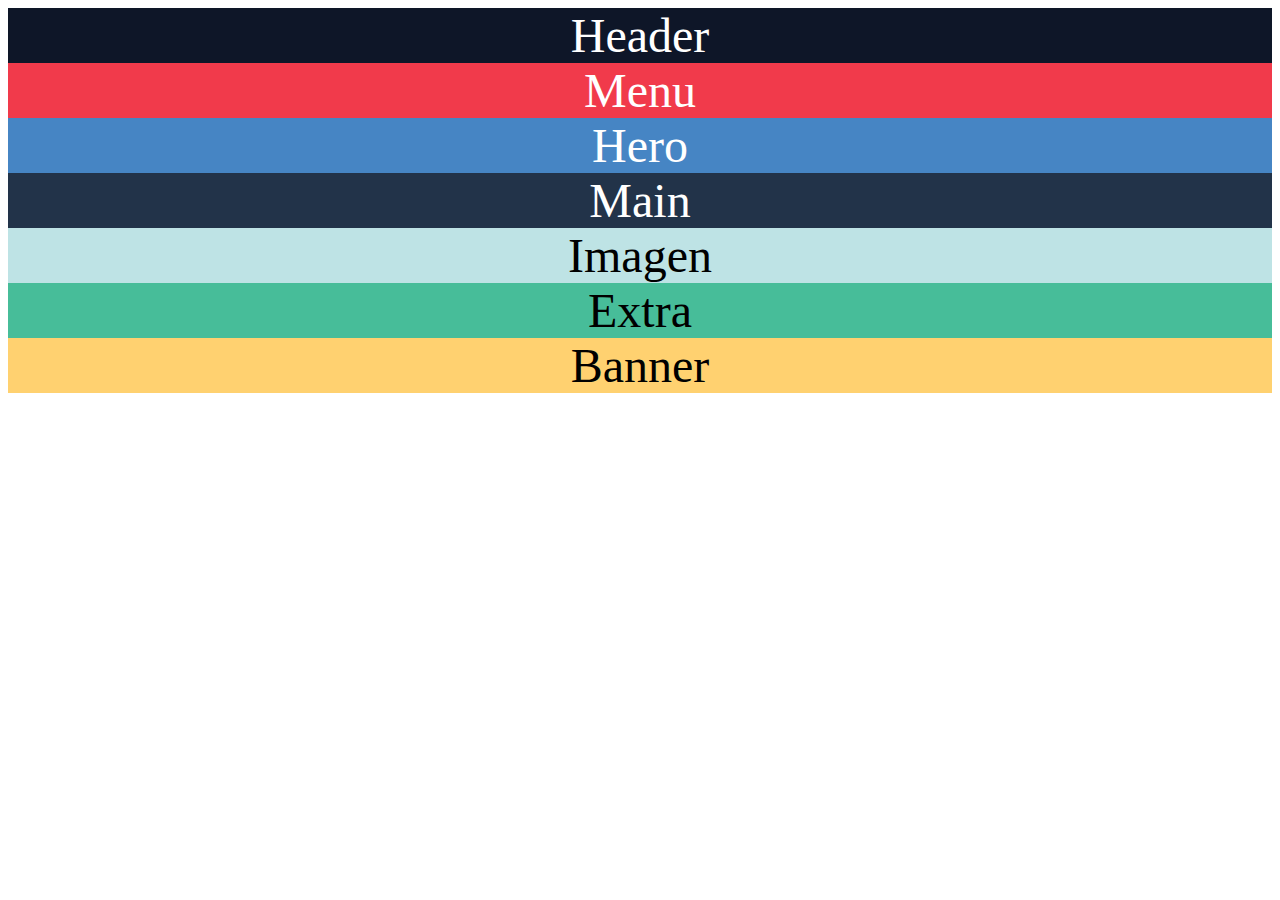
<file: css_grid/index.html>
<!DOCTYPE html>
<html lang="en">
<head>
  <meta charset="UTF-8">
  <meta http-equiv="X-UA-Compatible" content="IE=edge">
  <meta name="viewport" content="width=device-width, initial-scale=1.0">
  <link rel="stylesheet" href="./assets/css/styles.css">
  <title>Css Grid</title>
</head>
<body>
  <div class="container">
    <div class="item item1">Header</div>
    <div class="item item2">Menu</div>
    <div class="item item3">Hero</div>
    <div class="item item4">Main</div>
    <div class="item item5">Imagen</div>
    <div class="item item6">Extra</div>
    <div class="item item7">Banner</div>
</div>
</body>
</html>
</file>
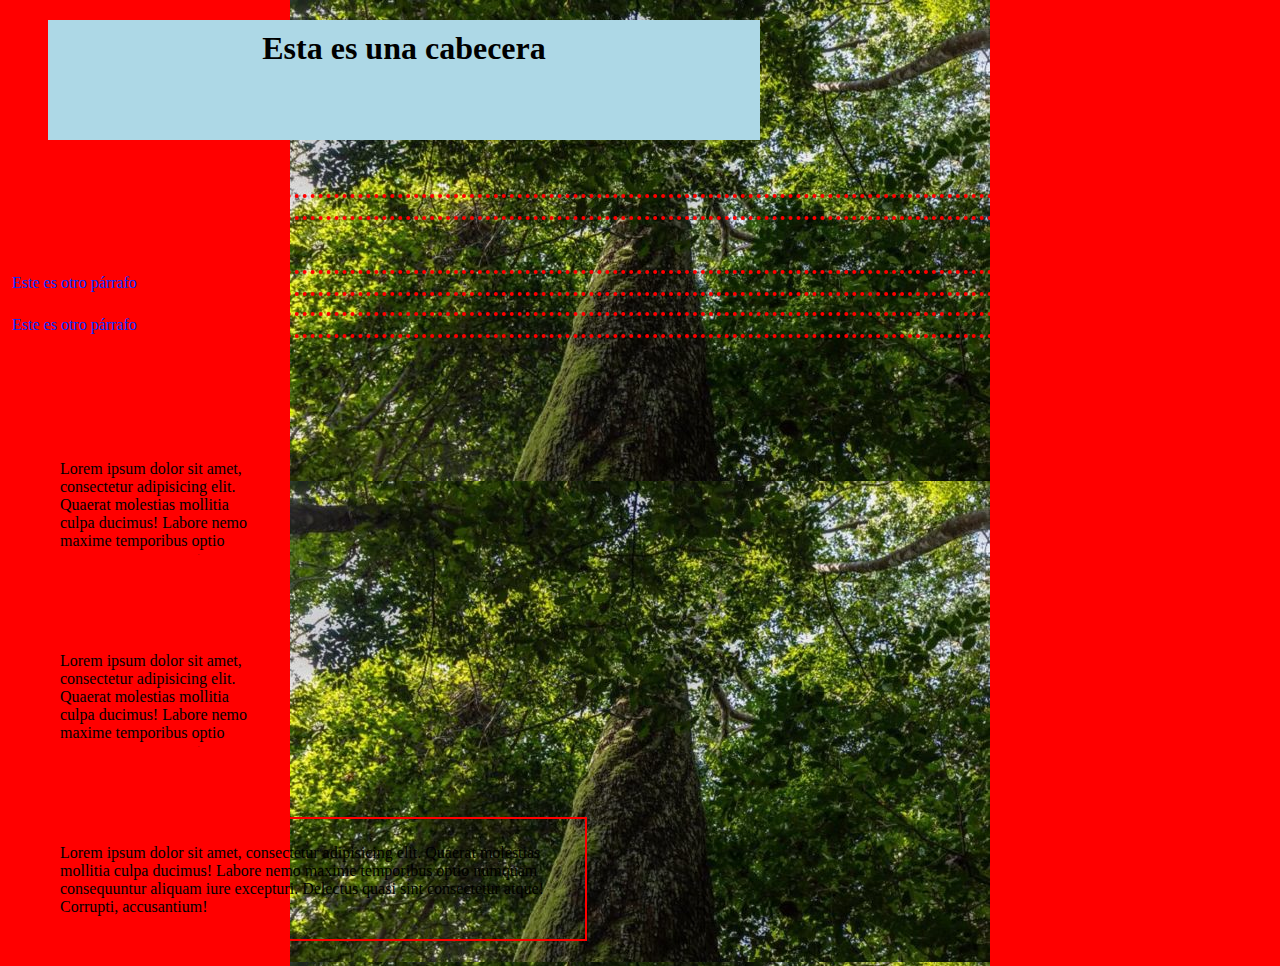
<file: Desafio_css/index.html>
<!DOCTYPE html>
<html lang="en">
  <head>
    <meta charset="UTF-8" />
    <meta http-equiv="X-UA-Compatible" content="IE=edge" />
    <meta name="viewport" content="width=device-width, initial-scale=1.0" />
    <title>Desafío CSS</title>
    <link rel="stylesheet" href="./style.css" />
  </head>
  <!-- COLOR DE FONDO EN LÍNEA, PRIORIDAD SOBRE STYLE.CSS -->
  <body style="background-color: red">
    <h1>Esta es una cabecera</h1>
    <br />
    <p id="para1">Este es un párrafo</p>
    <br />
    <p class="colortext">Este es otro párrafo</p>
    <p class="colortext">Este es otro párrafo</p>
    <br />
    <br />
    <br />
    <div class="intro">
      Lorem ipsum dolor sit amet, consectetur adipisicing elit. Quaerat
      molestias mollitia culpa ducimus! Labore nemo maxime temporibus optio
      numquam consequuntur aliquam iure excepturi. Delectus quasi sint
      consectetur atque! Corrupti, accusantium!
    </div>
    <br />
    <div class="intro2">
      Lorem ipsum dolor sit amet, consectetur adipisicing elit. Quaerat
      molestias mollitia culpa ducimus! Labore nemo maxime temporibus optio
      numquam consequuntur aliquam iure excepturi. Delectus quasi sint
      consectetur atque! Corrupti, accusantium!
    </div>
    <br />
    <div class="intro3">
      Lorem ipsum dolor sit amet, consectetur adipisicing elit. Quaerat
      molestias mollitia culpa ducimus! Labore nemo maxime temporibus optio
      numquam consequuntur aliquam iure excepturi. Delectus quasi sint
      consectetur atque! Corrupti, accusantium!
    </div>
  </body>
</html>
</file>
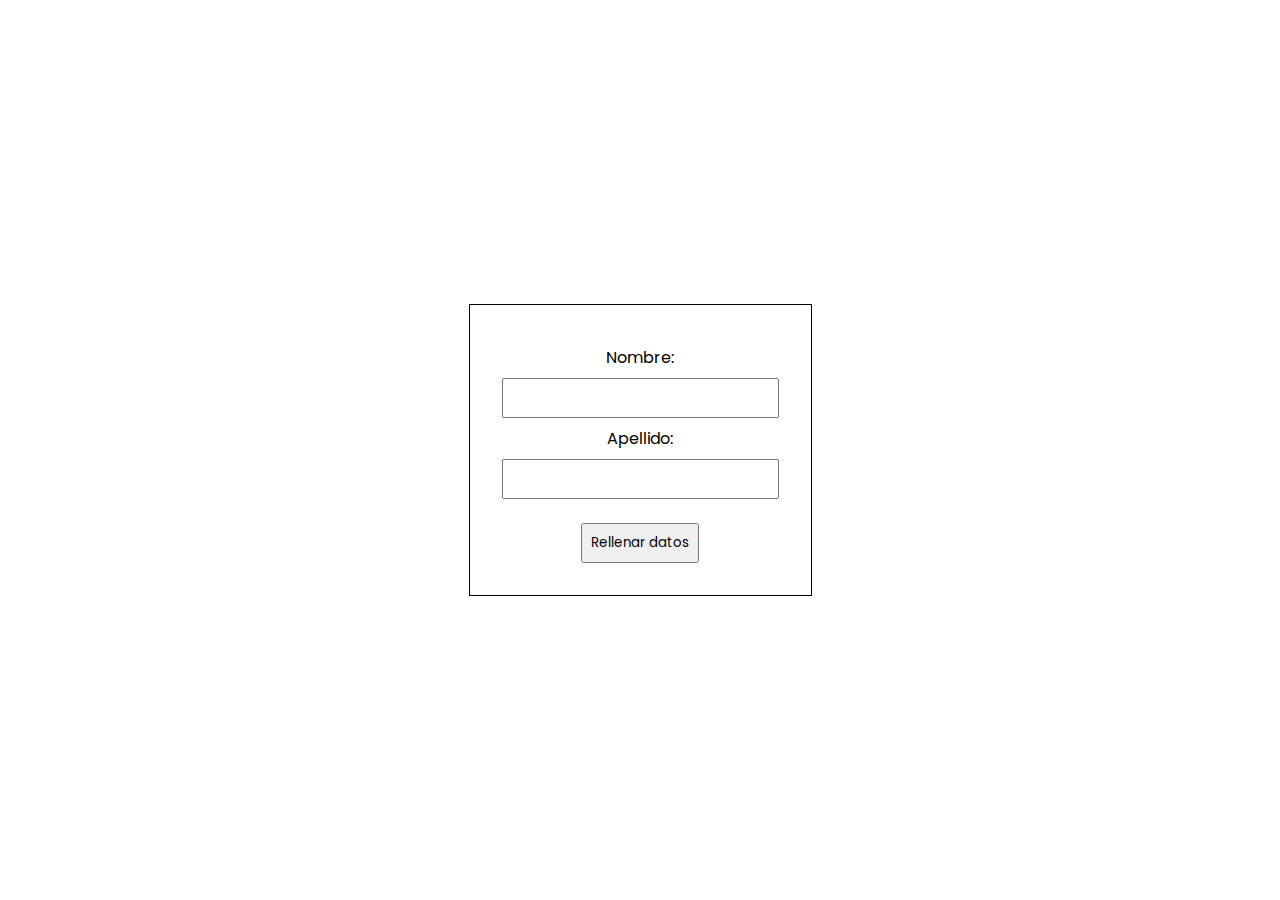
<file: dom_formulario/index.html>
<!DOCTYPE html>
<html lang="en">
  <head>
    <meta charset="UTF-8" />
    <meta http-equiv="X-UA-Compatible" content="IE=edge" />
    <meta name="viewport" content="width=device-width, initial-scale=1.0" />
    <title>Desafío del Dom</title>
    <link rel="stylesheet" href="styles.css" />
  </head>
  <body>
    <!-- Dado el código HTML a continuación termina de rellenarlo para tras rellenar los campos de nombre y apellido y hacer clic en enviar, estos datos aparezcan en la pantalla «hola nombre apellidos, gracias por rellenar el formulario de LarnU». -->

    <form action="#saludo">
      <label for="nombre">Nombre:</label
      ><input type="text" id="nombre" required />
      <label for="apellido">Apellido:</label
      ><input type="text" id="apellido" required />
      <input type="submit" value="Rellenar datos" onclick="enviarSaludo()" />
    </form>

    <p class="saluda" id="saludo"></p>

    <script src="./main.js"></script>
  </body>
</html>
</file>
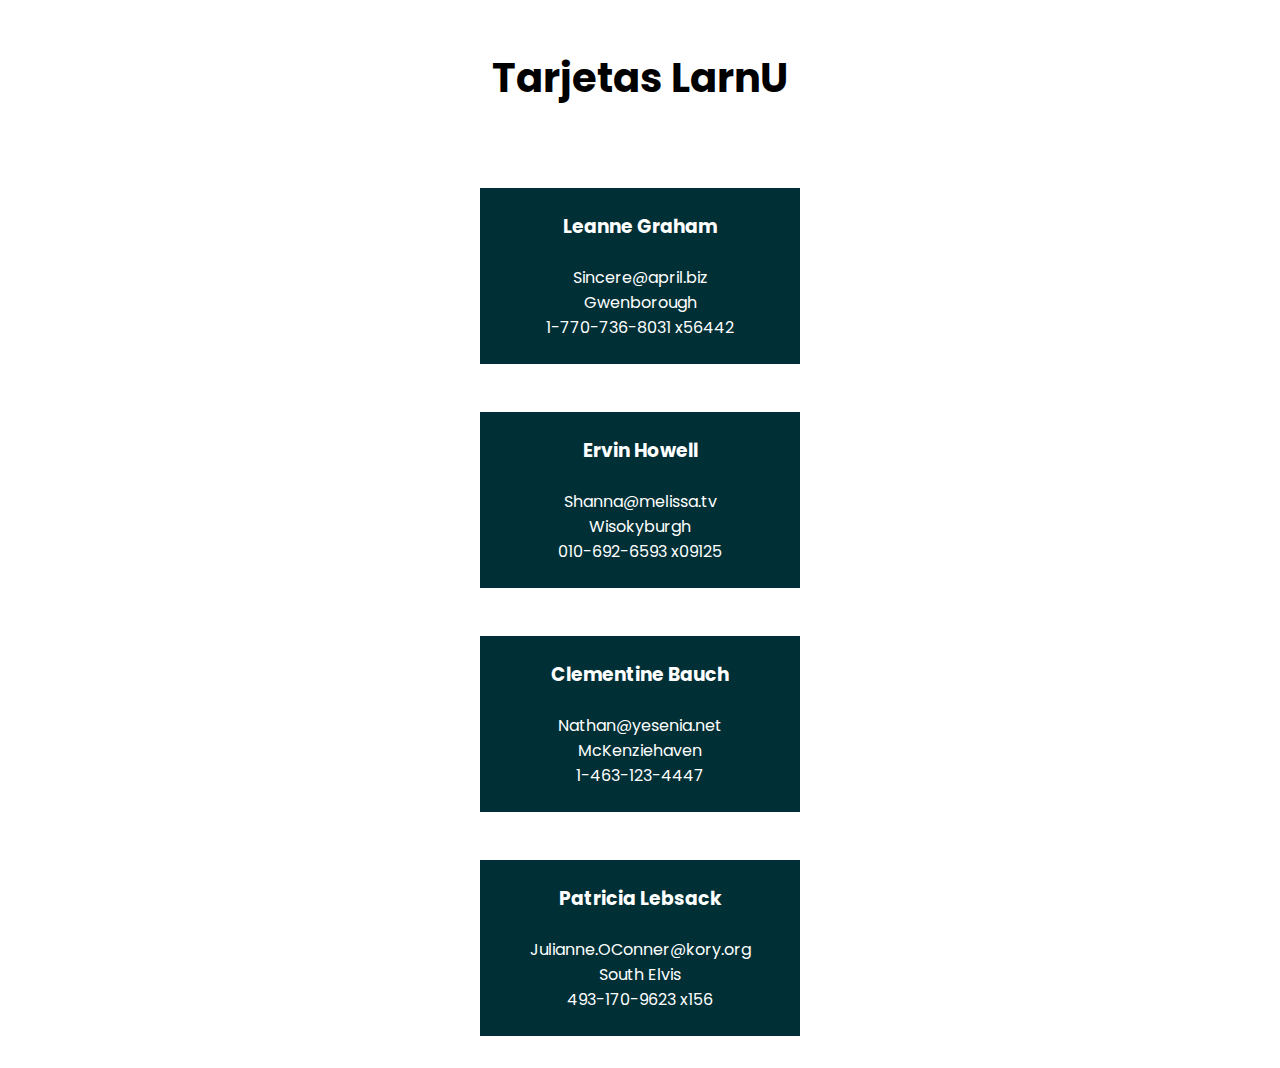
<file: ejercicio_json/index.html>
<!DOCTYPE html>
<html lang="en">
  <head>
    <meta charset="UTF-8" />
    <meta http-equiv="X-UA-Compatible" content="IE=edge" />
    <meta name="viewport" content="width=device-width, initial-scale=1.0" />
    <link
      href="https://fonts.googleapis.com/css2?family=Poppins:wght@300;400;500;600;700&display=swap"
      rel="stylesheet"
    />
    <link rel="stylesheet" href="style.css" />
    <title>LarnU Info</title>
  </head>

  <body>
    <div class="contenedor" id="contenedor">
      <h1 class="contenedor__titulo">Tarjetas LarnU</h1>
      <div class="contenedor__cards" id="contenedor__cards"></div>
    </div>

    <script src="./main.js"></script>
  </body>
</html>
</file>
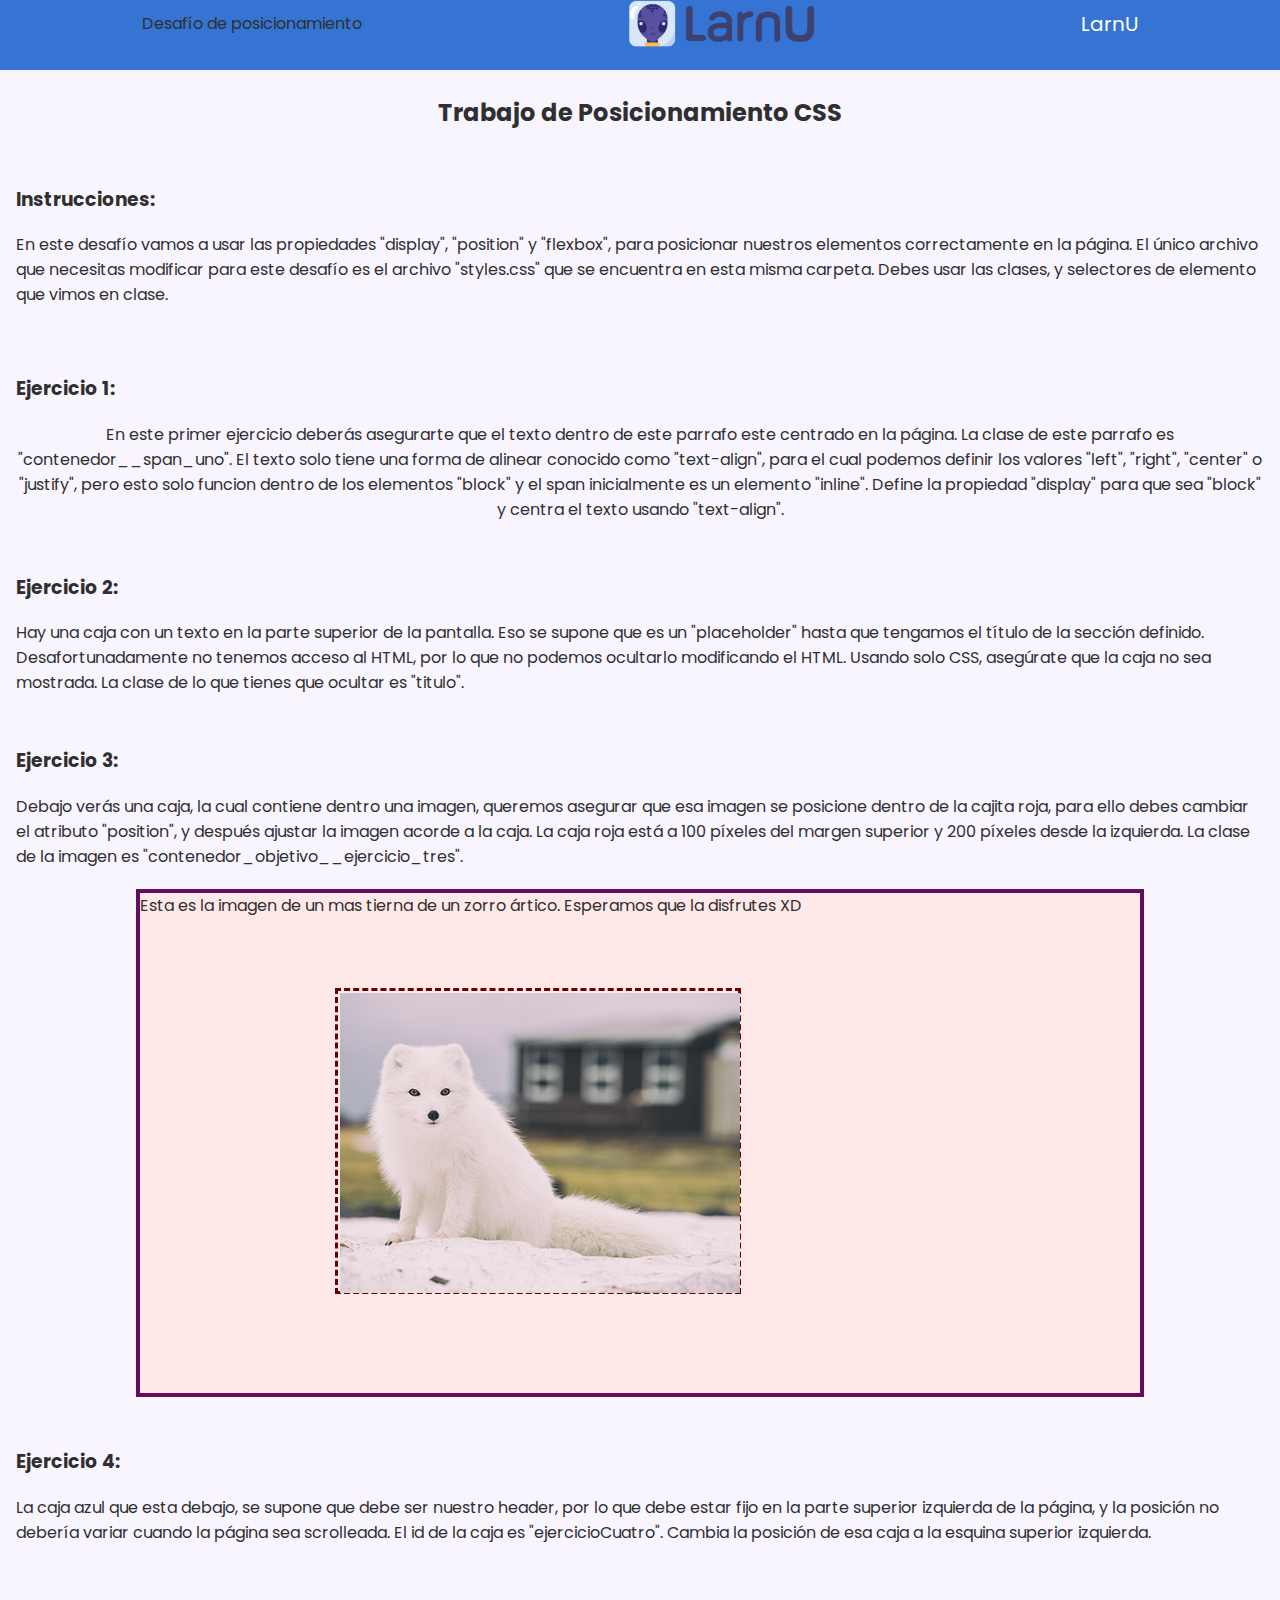
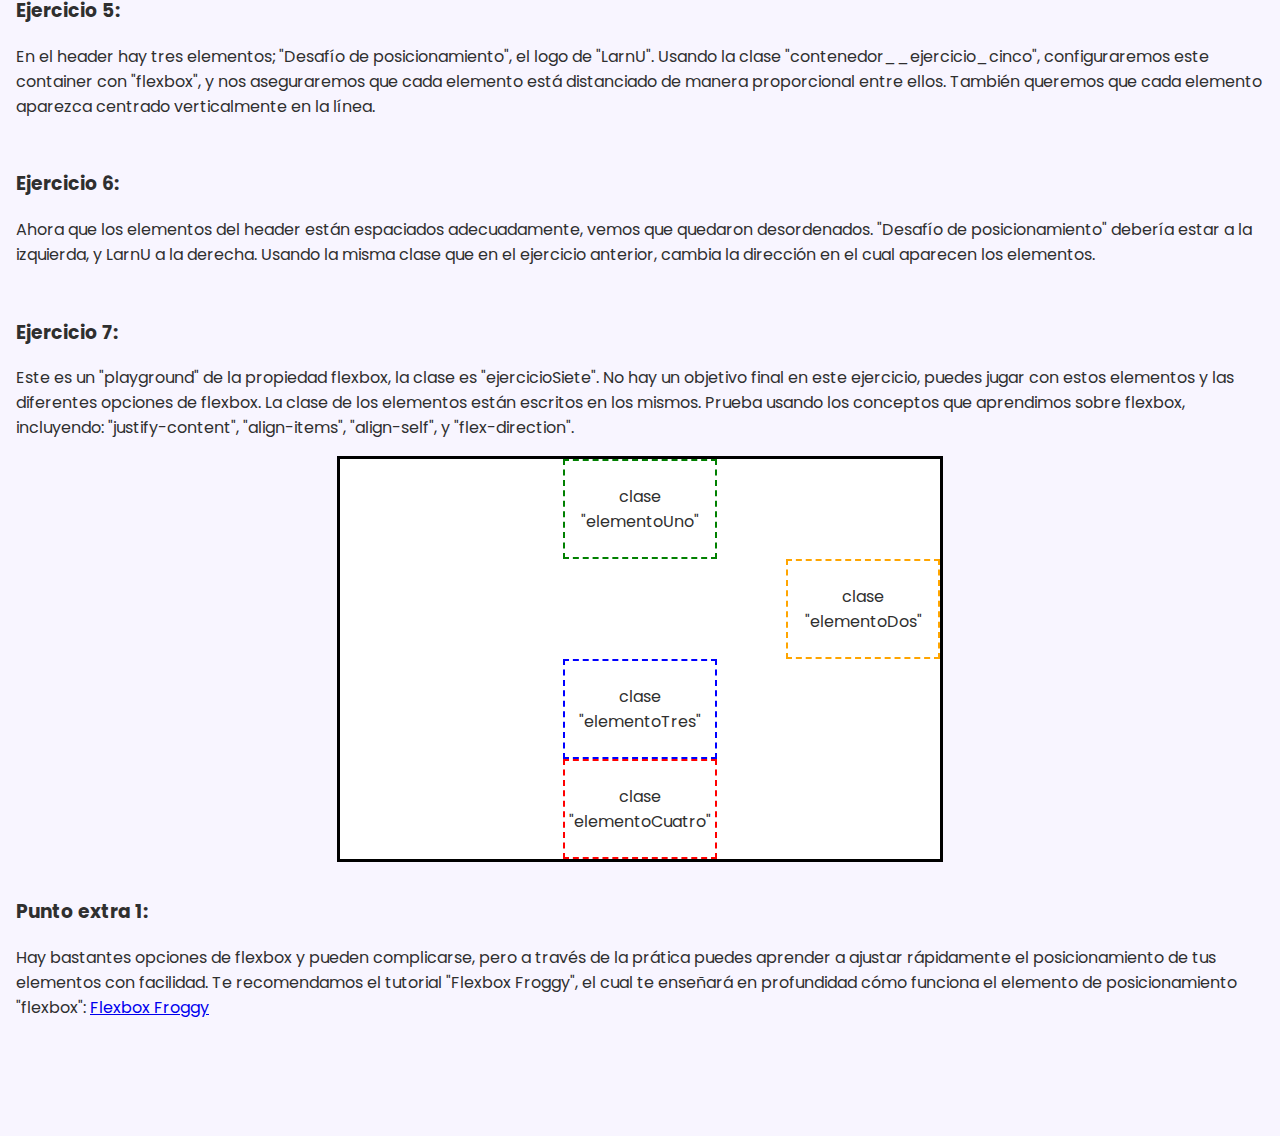
<file: flexbox_css/index.html>
<!-- You will not need to change anything in this file make sure all of your work is in styles.css -->
<html>
  <head>
    <title>Posicionamiento CSS</title>
    <link rel="stylesheet" href="./assets/css/styles.css" />
    <link rel="stylesheet" href="./styles.css" />
  </head>

  <body>
    <h1 class="titulo">Posicionamiento CSS</h1>
    <h2 class="subtitulo">Trabajo de Posicionamiento CSS</h2>
    <div class="contenedor">
      <h3>Instrucciones:</h3>
      <p class="contenedor__instrucciones">
        En este desafío vamos a usar las propiedades "display", "position" y
        "flexbox", para posicionar nuestros elementos correctamente en la
        página. El único archivo que necesitas modificar para este desafío es el
        archivo "styles.css" que se encuentra en esta misma carpeta. Debes usar
        las clases, y selectores de elemento que vimos en clase.
      </p>
    </div>
    <div class="contenedor">
      <h3 class="contenedor__titulo">Ejercicio 1:</h3>
      <span class="contenedor__span_uno">
        En este primer ejercicio deberás asegurarte que el texto dentro de este
        parrafo este centrado en la página. La clase de este parrafo es
        "contenedor__span_uno". El texto solo tiene una forma de alinear
        conocido como "text-align", para el cual podemos definir los valores
        "left", "right", "center" o "justify", pero esto solo funcion dentro de
        los elementos "block" y el span inicialmente es un elemento "inline".
        Define la propiedad "display" para que sea "block" y centra el texto
        usando "text-align".
      </span>
    </div>
    <div class="contenedor">
      <h3 class="contenedor__titulo">Ejercicio 2:</h3>
      <span>
        Hay una caja con un texto en la parte superior de la pantalla. Eso se
        supone que es un "placeholder" hasta que tengamos el título de la
        sección definido. Desafortunadamente no tenemos acceso al HTML, por lo
        que no podemos ocultarlo modificando el HTML. Usando solo CSS, asegúrate
        que la caja no sea mostrada. La clase de lo que tienes que ocultar es
        "titulo".
      </span>
    </div>
    <div class="contenedor">
      <h3 class="contenedor__titulo">Ejercicio 3:</h3>
      <span>
        Debajo verás una caja, la cual contiene dentro una imagen, queremos
        asegurar que esa imagen se posicione dentro de la cajita roja, para ello
        debes cambiar el atributo "position", y después ajustar la imagen acorde
        a la caja. La caja roja está a 100 píxeles del margen superior y 200
        píxeles desde la izquierda. La clase de la imagen es
        "contenedor_objetivo__ejercicio_tres".
      </span>
      <div class="contenedor_imagen">
        <div class="contenedor_objetivo"></div>
        <img
          class="contenedor_objetivo__ejercicio_tres"
          src="./assets/img/artic-fox.png"
        />
        <div class="spanDescriptivo">
          <span
            >Esta es la imagen de un mas tierna de un zorro ártico. Esperamos
            que la disfrutes XD</span
          >
        </div>
      </div>
    </div>
    <div class="contenedor">
      <h3 class="contenedor__titulo">Ejercicio 4:</h3>
      <span>
        La caja azul que esta debajo, se supone que debe ser nuestro header, por
        lo que debe estar fijo en la parte superior izquierda de la página, y la
        posición no debería variar cuando la página sea scrolleada. El id de la
        caja es "ejercicioCuatro". Cambia la posición de esa caja a la esquina
        superior izquierda.
      </span>
    </div>
    <div class="contenedor__ejercicio_cuatro">
      <div class="contenedor__ejercicio_cinco">
        <span class="contenedor__ejercicio_cinco-span">LarnU</span>
        <img
          class="contenedor__ejercicio_cinco-img"
          src="./assets/img/logo_LarnU.png"
        />
        <span>Desafío de posicionamiento</span>
      </div>
    </div>
    <div class="contenedor">
      <h3 class="contenedor__titulo">Ejercicio 5:</h3>
      <span>
        En el header hay tres elementos; "Desafío de posicionamiento", el logo
        de "LarnU". Usando la clase "contenedor__ejercicio_cinco",
        configuraremos este container con "flexbox", y nos aseguraremos que cada
        elemento está distanciado de manera proporcional entre ellos. También
        queremos que cada elemento aparezca centrado verticalmente en la línea.
      </span>
    </div>
    <div class="contenedor">
      <h3 class="contenedor__titulo">Ejercicio 6:</h3>
      <span>
        Ahora que los elementos del header están espaciados adecuadamente, vemos
        que quedaron desordenados. "Desafío de posicionamiento" debería estar a
        la izquierda, y LarnU a la derecha. Usando la misma clase que en el
        ejercicio anterior, cambia la dirección en el cual aparecen los
        elementos.
      </span>
    </div>
    <div class="contenedor">
      <h3 class="contenedor__titulo">Ejercicio 7:</h3>
      <span>
        Este es un "playground" de la propiedad flexbox, la clase es
        "ejercicioSiete". No hay un objetivo final en este ejercicio, puedes
        jugar con estos elementos y las diferentes opciones de flexbox. La clase
        de los elementos están escritos en los mismos. Prueba usando los
        conceptos que aprendimos sobre flexbox, incluyendo: "justify-content",
        "align-items", "align-self", y "flex-direction".
      </span>
    </div>
    <div class="contenedor__ejercicio_siete">
      <div class="elementos elementoUno">
        <span class="textoElemento">clase "elementoUno"</span>
      </div>
      <div class="elementos elementoDos">
        <span class="textoElemento">clase "elementoDos"</span>
      </div>
      <div class="elementos elementoTres">
        <span class="textoElemento">clase "elementoTres"</span>
      </div>
      <div class="elementos elementoCuatro">
        <span class="textoElemento">clase "elementoCuatro"</span>
      </div>
    </div>
    <div class="contenedor">
      <h3 class="contenedor__titulo">Punto extra 1:</h3>
      <span>
        Hay bastantes opciones de flexbox y pueden complicarse, pero a través de
        la prática puedes aprender a ajustar rápidamente el posicionamiento de
        tus elementos con facilidad. Te recomendamos el tutorial "Flexbox
        Froggy", el cual te enseñará en profundidad cómo funciona el elemento de
        posicionamiento "flexbox":
        <a href="http://www.flexboxfroggy.com" target="_blank_"
          >Flexbox Froggy</a
        >
      </span>
    </div>
  </body>
</html>
</file>
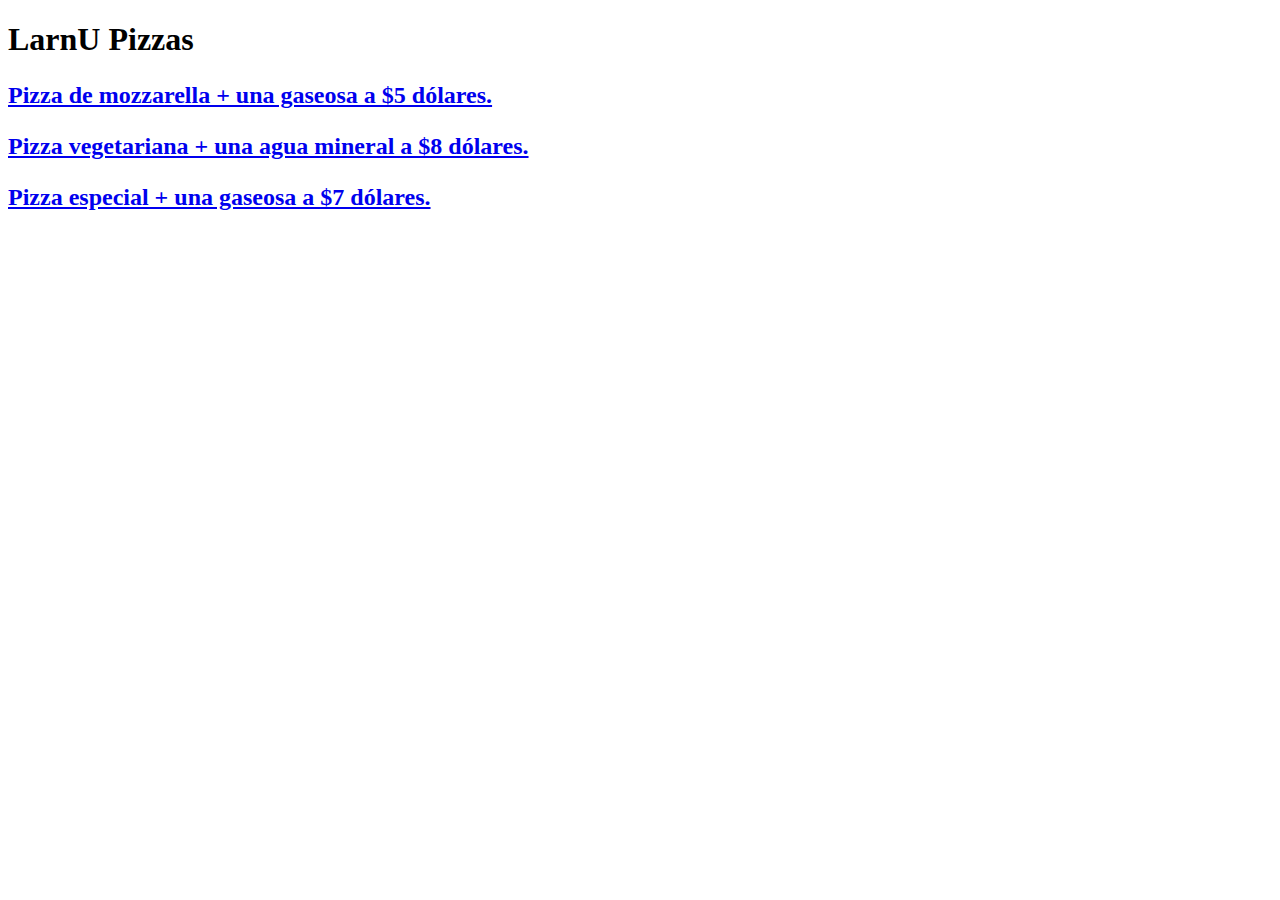
<file: 02-Html/pizzasLarnU.html>
<!DOCTYPE html>
<html lang="es">
  <head>
    <meta charset="UTF-8" />
    <meta http-equiv="X-UA-Compatible" content="IE=edge" />
    <meta name="viewport" content="width=device-width, initial-scale=1.0" />
    <title>LarnU Pizzas</title>
  </head>
  <body>
    <h1>LarnU Pizzas</h1>
    <h2>
      <a href="promocion1.html"
        ><p>Pizza de mozzarella + una gaseosa a $5 dólares.</p></a
      >
    </h2>
    <h2>
      <a href="promocion2.html"
        ><p>Pizza vegetariana + una agua mineral a $8 dólares.</p></a
      >
    </h2>
    <h2>
      <a href="promocion3.html"
        ><p>Pizza especial + una gaseosa a $7 dólares.</p></a
      >
    </h2>
  </body>
</html>
</file>
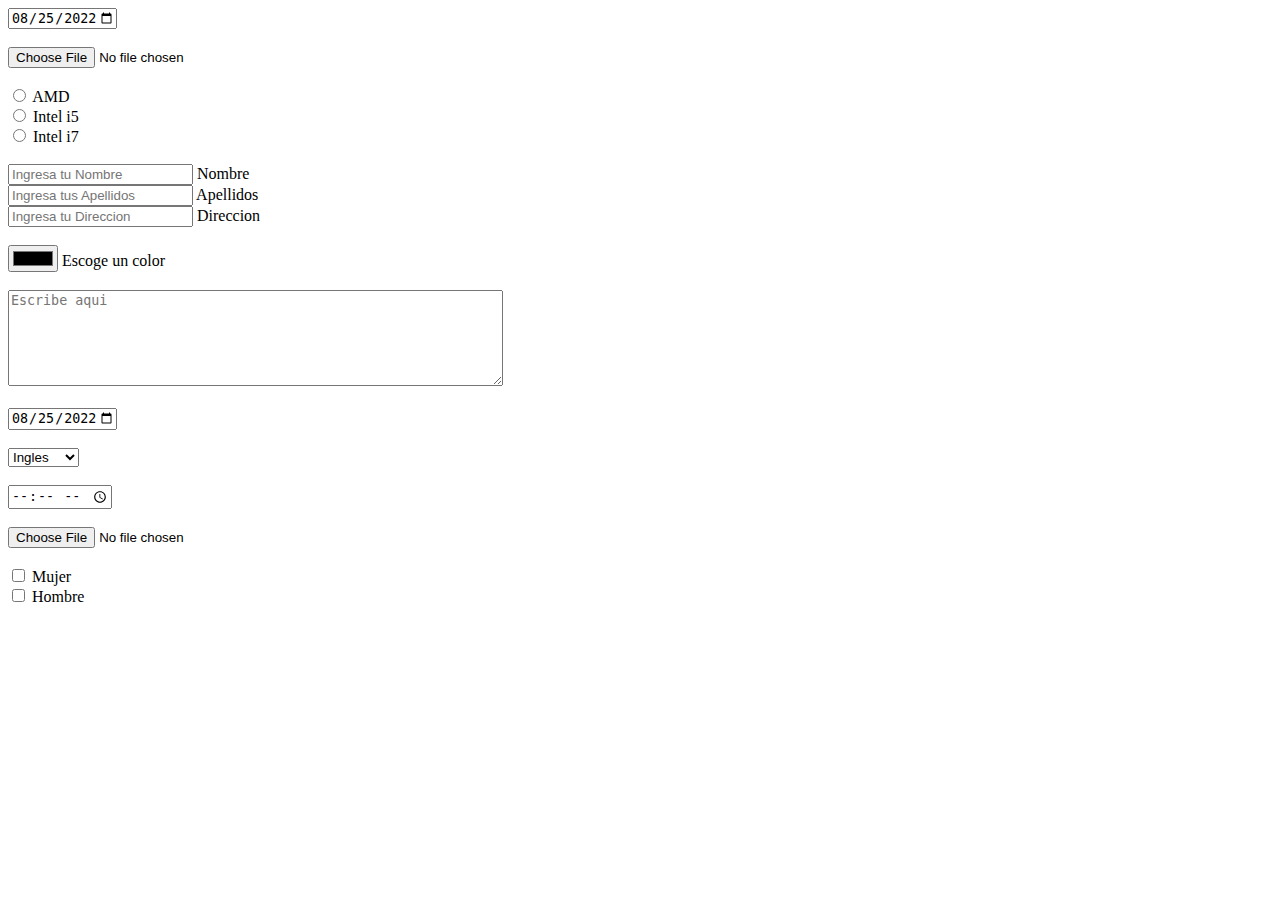
<file: 03-Html_Formularios/desafio.html>
<!DOCTYPE html>
<html lang="en">
  <head>
    <meta charset="UTF-8" />
    <meta http-equiv="X-UA-Compatible" content="IE=edge" />
    <meta name="viewport" content="width=device-width, initial-scale=1.0" />
    <title>Tarea HTML_Formularios de Carlos Valderrama</title>
  </head>
  <body>
    <form>
      <input
        type="date"
        name="fecha"
        value="2022-08-25"
        min="2018-01-01"
        max="2022-08-25"
      />
      <br />
      <br />
      <input type="file" name="fichero" />
      <br />
      <br />
      <input type="radio" name="procesador" value="procesadoramd" />
      <label for="procesadoramd">AMD</label>
      <br />
      <input type="radio" name="procesador" value="procesadorintel_i5" />
      <label for="procesadorintel_i5">Intel i5</label>
      <br />
      <input type="radio" name="procesador" value="procesadorintel_i7" />
      <label for="procesadorintel_i7">Intel i7</label>
      <br />
      <br />
      <input type="text" name="nombre" placeholder="Ingresa tu Nombre" /> Nombre
      <br />
      <input type="text" name="apellidos" placeholder="Ingresa tus Apellidos" />
      Apellidos
      <br />
      <input type="text" name="direccion" placeholder="Ingresa tu Direccion" />
      Direccion
      <br />
      <br />
      <input type="color" />
      <label for="color">Escoge un color</label>
      <br />
      <br />
      <textarea
        name="texto"
        cols="59"
        rows="6"
        placeholder="Escribe aqui"
      ></textarea>
      <br />
      <br />
      <input
        type="date"
        name="fecha"
        value="2022-08-25"
        min="2018-01-01"
        max="2022-08-25"
      />
      <br />
      <br />
      <select name="idioma">
        <option value="ingles">Ingles</option>
        <option value="aleman">Aleman</option>
        <option value="frances">Frances</option>
      </select>
      <br />
      <br />
      <input type="time" name="tiempo" />
      <br />
      <br />
      <input type="file" name="fichero" />
      <br />
      <br />
      <input type="checkbox" name="sexo" value="sexomujer" />
      <label for="sexomujer">Mujer</label>
      <br />
      <input type="checkbox" name="sexo" value="sexohombre" />
      <label for="sexohombre">Hombre</label>
      <br />
    </form>
  </body>
</html>
</file>
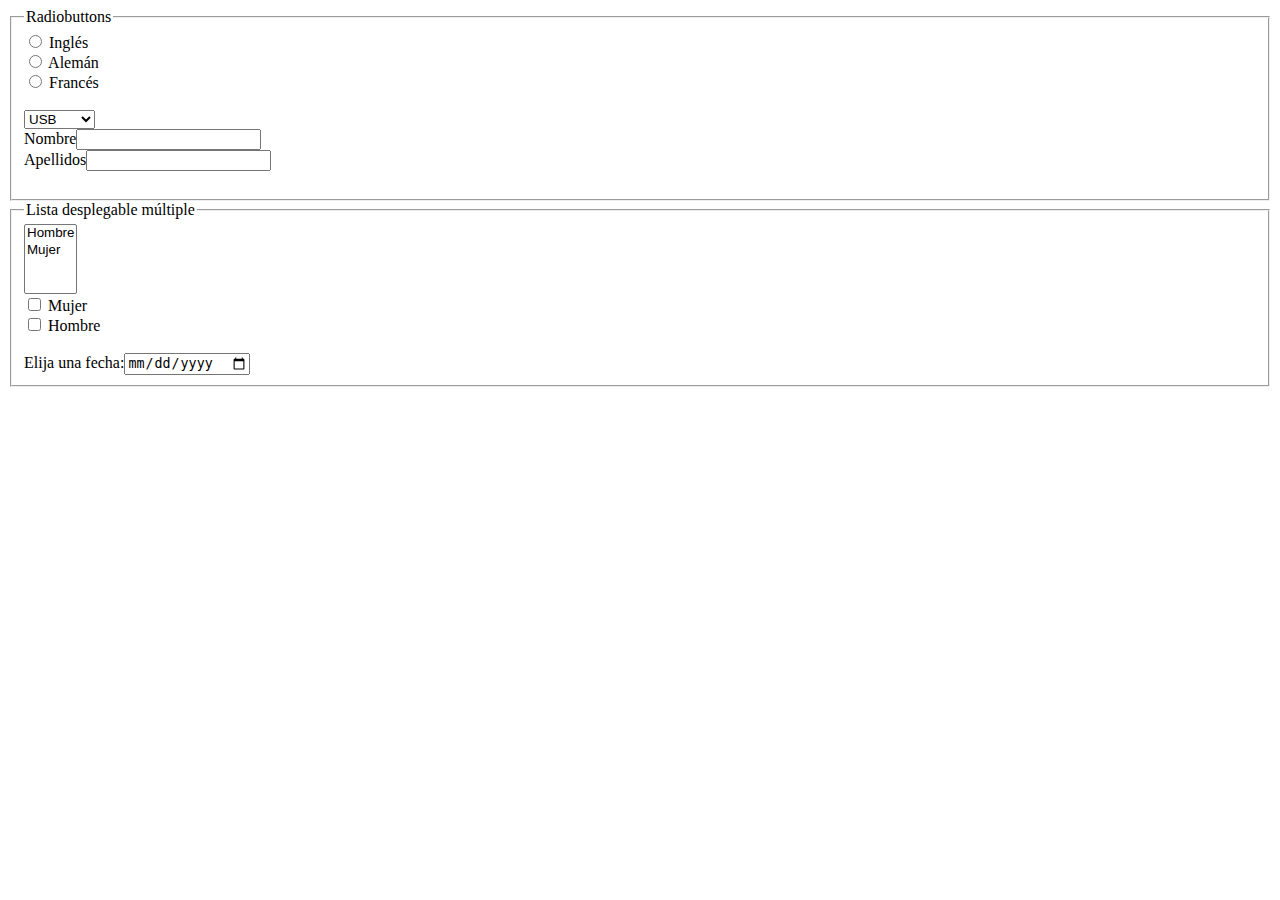
<file: 03-Html_Formularios/Technology.html>
<!DOCTYPE html>
<html lang="en">
  <head>
    <meta charset="UTF-8" />
    <meta http-equiv="X-UA-Compatible" content="IE=edge" />
    <meta name="viewport" content="width=device-width, initial-scale=1.0" />
    <title>Tarea HTML_Formularios de Carlos Valderrama</title>
  </head>
  <body>
    <form>
      <fieldset>
        <legend>Radiobuttons</legend>
        <input type="radio" name="idioma" value="idiomaingles" /> Inglés <br />
        <input type="radio" name="idioma" value="idiomaaleman" /> Alemán <br />
        <input type="radio" name="idioma" value="idiomafrances" /> Francés
        <br />
        <br />
        <select name="conector">
          <option value="usb">USB</option>
          <option value="paralelo">Paralelo</option>
          <option value="ps2">PS2</option>
        </select>
        <br />
        Nombre<input type="text" name="nombre" /> <br />
        Apellidos<input type="text" name="apellidos" /> <br />
        <br />
      </fieldset>
      <fieldset>
        <legend>Lista desplegable múltiple</legend>
        <select name="sexo" multiple="multiple">
          <option value="hombre">Hombre</option>
          <option value="mujer">Mujer</option>
        </select>
        <br />
        <input type="checkbox" name="sexo" value="sexomujer" /> Mujer <br />
        <input type="checkbox" name="sexo" value="sexohombre" /> Hombre <br />
        <br />
        Elija una fecha:<input type="date" /> <br />
      </fieldset>
    </form>
  </body>
</html>
</file>
<file: css_grid/assets/css/styles.css>
.item {
  color: white;
  display: flex;
  justify-content: center;
  align-items: center;
  font-size: 3rem;
}

.item5,
.item6,
.item7 {
  color: #000;
}

.container {
  margin: 0;
  padding: 0;
}

.item1 {
  background-color: #0e1628;
}

.item2 {
  background-color: #f13a4b;
}

.item3 {
  background-color: #4685c4;
}

.item3 {
  background-color: #4685c4;
}

.item4 {
  background-color: #223349;
}

.item5 {
  background-color: #bee3e5;
}

.item6 {
  background-color: #47bd99;
}

.item7 {
  background-color: #ffd170;
}
</file>
<file: Desafio_css/style.css>
p {
  color: red;
}

#para1 {
  color: red;
}

.colortext {
  color: rgb(0, 47, 255);
}

h1 {
  background-color: lightblue;
}

body {
  background-image: url(./img_tree.jpg);
  background-repeat: repeat-y;
  background-position-x: center;
}

p {
  border-width: 4px;
  border-style: dotted;
  border-color: red;
}

h1 {
  margin-left: 20px;
}

h1 {
  margin: 20px 40px;
}

h1 {
  margin: center;
  text-align: center;
}

h1 {
  padding-top: 30px;
}

h1 {
  padding: 10px 40px;
}

h1 {
  height: 100px;
}

h1 {
  width: 50%;
}

div {
  width: 200px;
  border: 2px solid red;
  padding: 25px;
  margin: 25px;
}

.intro {
  width: 200px;
  height: 70px;
  overflow-y: scroll;
}

.intro2 {
  width: 200px;
  height: 70px;
  overflow-y: hidden;
}

.intro3 {
  width: 500px;
  height: 70px;
  overflow-x: scroll;
}
</file>
<file: dom_formulario/styles.css>
@import url(https://fonts.googleapis.com/css2?family=Poppins:wght@300;400;500;600;700&display=swap);

* {
  margin: 0;
  padding: 0;
  box-sizing: border-box;
  font-family: "Poppins", sans-serif;
}

body {
  height: 100vh;
  display: flex;
  justify-content: center;
  align-items: center;
  flex-direction: column;
}

form {
  display: flex;
  flex-direction: column;
  justify-content: center;
  align-items: center;
  border: 1px solid black;
  padding: 2rem;
}

label {
  margin: 0.5rem;
}

input {
  padding: 0.5rem;
}

input:last-child {
  margin-top: 1.5rem;
}

.saludo {
  padding: 1rem;
  color: blue;
}

.alert {
  color: red;
}

.confirm {
  color: blue;
  text-align: center;
}
</file>
<file: ejercicio_json/style.css>
@import url(https://fonts.googleapis.com/css2?family=Poppins:wght@300;400;500;600;700&display=swap);

* {
  margin: 0;
  padding: 0;
  box-sizing: border-box;
}

:root {
  font-size: 16px;
  max-width: 100vw;
  margin: 0 auto;
  font-family: "Poppins", sans-serif;
}

h1 {
  font-size: 2.5rem;
  font-weight: 700;
  margin: 3rem 0;
}

.contenedor {
  display: flex;
  flex-direction: column;
  justify-content: center;
  align-items: center;
}

.contenedor__cards {
  display: flex;
  flex-direction: column;
  justify-content: center;
  align-items: center;
  gap: 3rem;
  width: 70%;
  padding: 2rem 0;
}

.tarjeta {
  background-color: rgb(0, 48, 54);
  color: white;
  width: 20rem;
  text-align: center;
  padding: 1.5rem;
}

.tarjeta:hover {
  transform: scale(1.1);
}

.tarjeta__titulo {
  padding-bottom: 1.5rem;
}
</file>
<file: flexbox_css/assets/css/styles.css>
@import url('https://fonts.googleapis.com/css2?family=Poppins:wght@300;400;500;600;700&display=swap');

body {
  background: #f8f5ff;
  margin: 95px 0 100px 0;
  color: #2f2f2f;
  font-family: 'Poppins', sans-serif;
}

.titulo {
  height: 50px;
  text-align: center;
  border: solid thin purple;
  padding: 1rem;
}

.subtitulo {
  text-align: center;
}

.contenedor {
  padding: 1rem;
}


.contenedor_imagen {
  width: 1000px;
  height: 500px;
  border: 4px solid #640d60;
  background-color: #ffe8e8;
  margin-left: auto;
  margin-right: auto;
  margin-top: 20px;
  position: relative;
}

.contenedor_objetivo {
  width: 400px;
  height: 300px;
  border: dashed 3px rgb(107, 0, 0);
  position: absolute;
  top: 95px;
  left: 195px;
}

#spanDescriptivo {
  position: absolute;
  top: 100px;
  left: 615px;
  padding-right: 20px;

}

.contenedor__ejercicio_cuatro {
  display: block;
  width: 100vw;
  height: 70px;
  background-color: #3574d2;
}

.contenedor__ejercicio_cinco-img {
  width: 15%;
}

.contenedor__ejercicio_cinco-span {
  font-size: 20px;
  color: white;
}

.contenedor__ejercicio_cinco {
  padding: 0 10px;
}

.contenedor__ejercicio_siete {
  width: 600px;
  height: 400px;
  margin-left: auto;
  margin-right: auto;
  border: 3px solid black;
  position: relative;
  background-color: rgb(255, 255, 255);
  display: flex;
}

.textoElemento {
  display: block;
  text-align: center;
  align-self: center;
}

.elementos {
  width: 150px;
  height: 100px;
  display: flex;
  background-color: white;
}

.elementoUno {
  border: 2px dashed green;
}

.elementoDos {
  border: 2px dashed orange;
}

.elementoTres {
  border: 2px dashed blue;
}

.elementoCuatro {
  border: 2px dashed red;
}
</file>
<file: flexbox_css/styles.css>
/*
Desafío de posicionamiento con CSS. Todo el trabajo debe hacerse en este archivo, por lo que si estás tocando cualquier otro
archivo en cualquiera de estas carpetas, estás en el lugar equivocado.
*/

/* Ejercicio 1: Centrar el texto en un span */

/* Arrancaremos este ejercicio por ti */
.contenedor__span_uno {
  display: block;
  text-align: center;
}

/* Ejercicio 2 */
.titulo {
  display: none;
}

/* Ejercicio 3 */
.contenedor_objetivo__ejercicio_tres {
  position: absolute;
  top: 100px;
  left: 200px;
}

/* Ejercicio 4 */
.contenedor__ejercicio_cuatro {
  top: 0;
  position: fixed;
}

/* Ejercicio 5 */
.contenedor__ejercicio_cinco {
  display: flex;
  justify-content: space-around;
  align-items: center;
}

/* Ejercicio 6 */
.contenedor__ejercicio_cinco {
  flex-direction: row-reverse;
}

/* Ejercicio 7 */
.contenedor__ejercicio_siete {
  display: flex;
  flex-direction: column;
  align-items: center;
}

.elementouno {
  justify-content: flex-start;
  align-items: flex-start;
  flex-direction: row-reverse;
}

.elementodos {
  align-self: flex-end;
}

.elementotres {
  align-items: flex-start;
}

.elementocuatro {
  justify-content: center;
}
</file>
